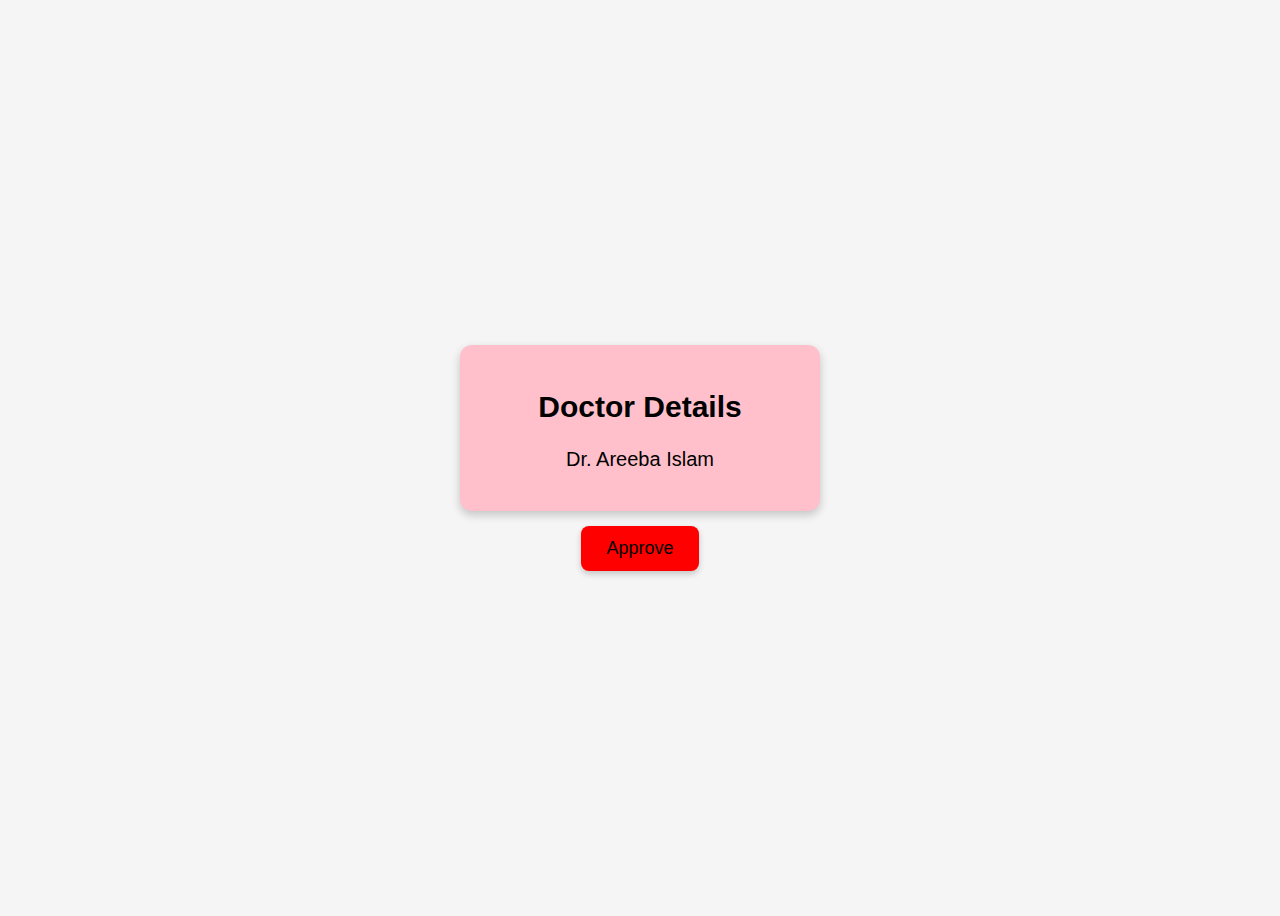
<file: index.html>
<!DOCTYPE html>
<html lang="en">
<head>
    <meta charset="UTF-8">
    <title>Doctor Details</title>
    <style>
        body {
            display: flex;
            flex-direction: column;
            justify-content: center;
            align-items: center;
            height: 100vh;
            background-color: #f5f5f5;
            font-family: Arial, sans-serif;
        }

        .box {
            background-color: pink;
            color: black;
            width: 320px;
            padding: 20px;
            border-radius: 12px;
            text-align: center;
            box-shadow: 0 4px 10px rgba(0,0,0,0.2);
            font-size: 20px;
        }

        .approve-btn {
            margin-top: 15px;
            background-color: red;
            color: black;
            padding: 12px 25px;
            border-radius: 8px;
            font-size: 18px;
            text-decoration: none;
            box-shadow: 0 3px 6px rgba(0,0,0,0.2);
        }

        .approve-btn:hover {
            opacity: 0.85;
        }
    </style>
</head>
<body>

    <div class="box">
        <h2>Doctor Details</h2>
        <p>Dr. Areeba Islam</p>
    </div>

    <a href="patient.html" class="approve-btn">Approve</a>

</body>
</html>
</file>
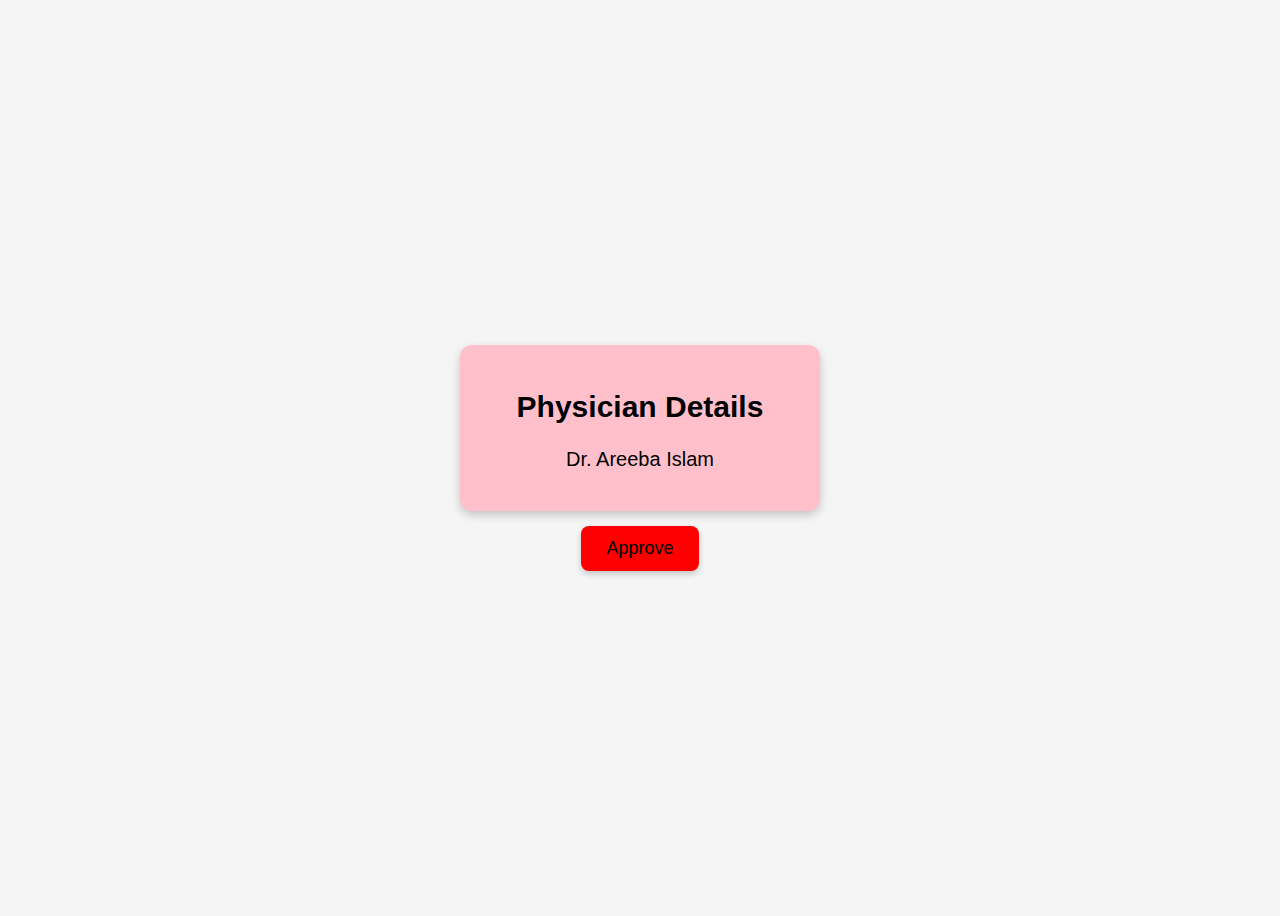
<file: Index.html>
<!DOCTYPE html>
<html lang="en">
<head>
    <meta charset="UTF-8">
    <title>Physician Details</title>
    <style>
        body {
            display: flex;
            flex-direction: column;
            justify-content: center;
            align-items: center;
            height: 100vh;
            background-color: #f5f5f5;
            font-family: Arial, sans-serif;
        }

        .box {
            background-color: pink;
            color: black;
            width: 320px;
            padding: 20px;
            border-radius: 12px;
            text-align: center;
            box-shadow: 0 4px 10px rgba(0,0,0,0.2);
            font-size: 20px;
        }

        .approve-btn {
            margin-top: 15px;
            background-color: red;
            color: black;
            padding: 12px 25px;
            border-radius: 8px;
            font-size: 18px;
            text-decoration: none;
            box-shadow: 0 3px 6px rgba(0,0,0,0.2);
        }

        .approve-btn:hover {
            opacity: 0.85;
        }
    </style>
</head>
<body>

    <div class="box">
        <h2>Physician Details</h2>
        <p>Dr. Areeba Islam</p>
    </div>

    <a href="patient.html" class="approve-btn">Approve</a>

</body>
</html>
</file>
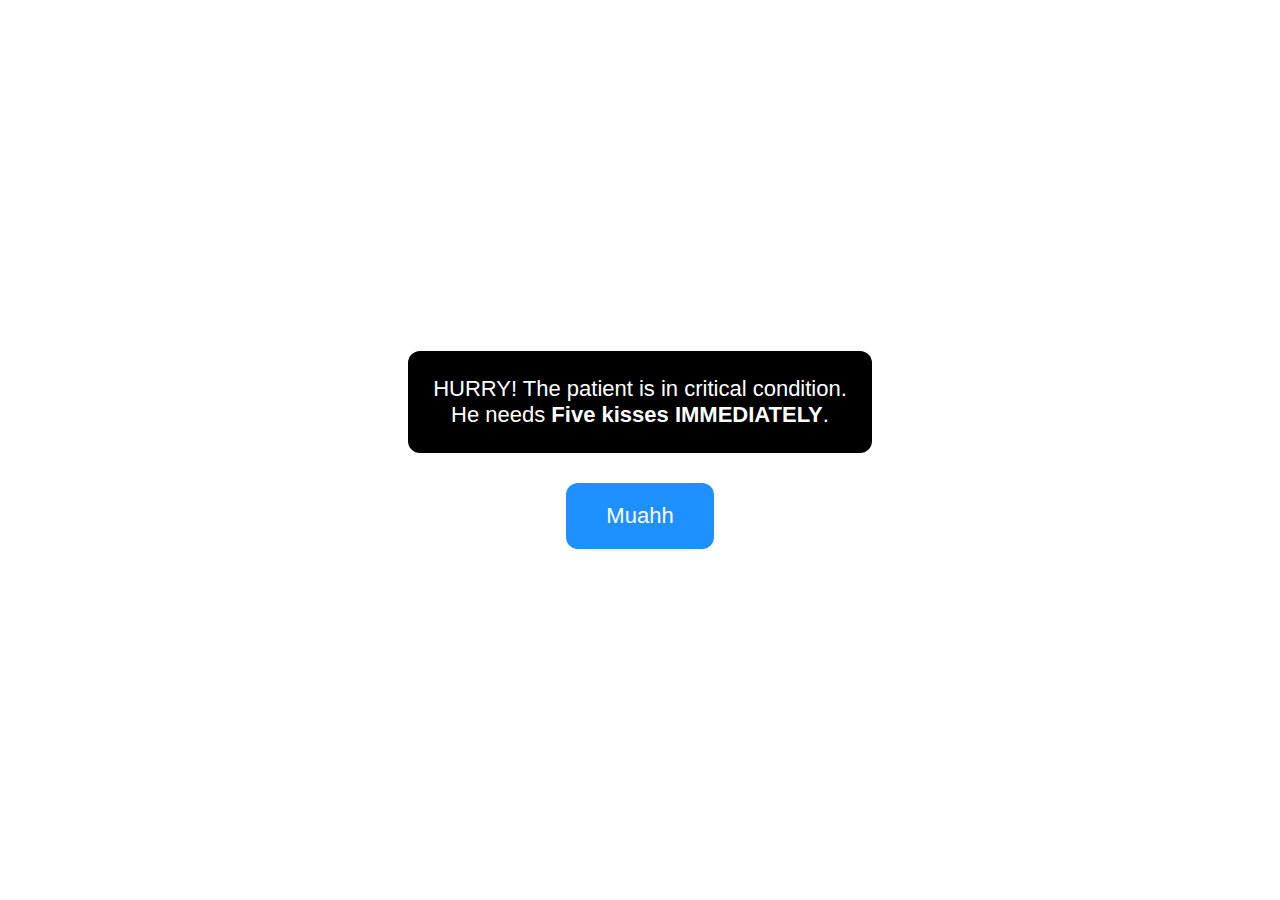
<file: critical.html>
<!DOCTYPE html>
<html lang="en">
<head>
    <meta charset="UTF-8">
    <title>Critical Patient!</title>
    <style>
        html, body {
            height: 100%;
            margin: 0;
            font-family: Arial, sans-serif;
            overflow: hidden;
        }

        /* Full-screen side-blending gradient blinking */
        body {
            display: flex;
            flex-direction: column;
            justify-content: center;
            align-items: center;
            animation: ambulanceGradient 1s infinite;
        }

        @keyframes ambulanceGradient {
            0%, 50%, 100% {
                background: linear-gradient(to right, red, blue);
            }
            25%, 75% {
                background: linear-gradient(to right, blue, red);
            }
        }

        /* Black alert box */
        .alert-box {
            background-color: black;
            color: white;
            padding: 25px;
            border-radius: 12px;
            text-align: center;
            font-size: 22px;
            margin-bottom: 30px;
            box-shadow: 0 4px 10px rgba(255,255,255,0.4);
            z-index: 1;
        }

        /* Muahh button */
        .muahh-btn {
            background-color: #1E90FF; /* initial blue */
            color: white;
            padding: 20px 40px;
            border-radius: 12px;
            font-size: 22px;
            border: none;
            cursor: pointer;
            transition: all 0.3s ease;
            z-index: 1;
        }

        .muahh-btn:hover {
            opacity: 0.85;
        }
    </style>
</head>
<body>

    <div class="alert-box">
        HURRY! The patient is in critical condition.<br>
        He needs <strong>Five kisses IMMEDIATELY</strong>.
    </div>

    <button class="muahh-btn" id="muahhBtn">Muahh</button>

    <script>
        let clickCount = 0;
        const btn = document.getElementById('muahhBtn');
        const colors = ["#1E90FF", "#FF1493", "#32CD32", "#FFD700", "#FF4500"];

        btn.addEventListener('click', () => {
            clickCount++;

            // double the font size on each click
            let newFontSize = 22 * Math.pow(2, clickCount);
            btn.style.fontSize = newFontSize + 'px';

            // double padding proportionally
            let newPaddingY = 20 * Math.pow(2, clickCount);
            let newPaddingX = 40 * Math.pow(2, clickCount);
            btn.style.padding = `${newPaddingY}px ${newPaddingX}px`;

            // change color each click
            btn.style.backgroundColor = colors[clickCount % colors.length];

            // redirect exactly on 5th click
            if (clickCount === 5) {
                window.location.href = 'final.html';
            }
        });
    </script>

</body>
</html>
</file>
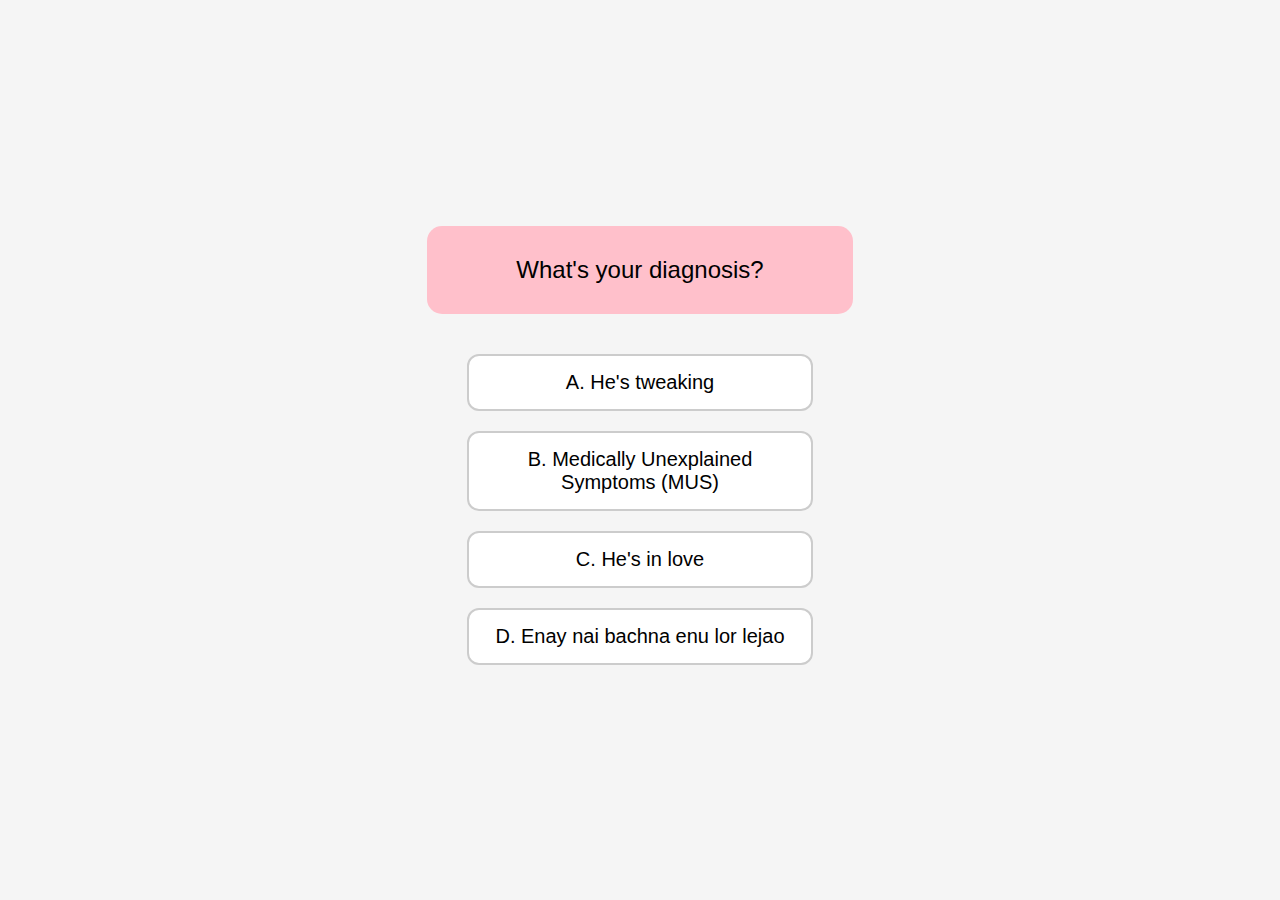
<file: diagnosis.html>
<!DOCTYPE html>
<html lang="en">
<head>
    <meta charset="UTF-8">
    <title>Diagnosis Question</title>
    <style>
        html, body {
            height: 100%;
            margin: 0;
            font-family: Arial, sans-serif;
            display: flex;
            flex-direction: column;
            justify-content: center;
            align-items: center;
            background-color: #f5f5f5;
        }

        .question-box {
            background-color: pink;
            padding: 30px 40px;
            border-radius: 15px;
            text-align: center;
            font-size: 24px;
            margin-bottom: 30px;
            width: 80%;
            max-width: 600px;
        }

        .options {
            display: flex;
            flex-direction: column;
            width: 80%;
            max-width: 600px;
        }

        .option-btn {
            background-color: white;
            color: black;
            border: 2px solid #ccc;
            border-radius: 12px;
            padding: 15px 20px;
            margin: 10px 0;
            font-size: 20px;
            cursor: pointer;
            transition: all 0.3s ease;
        }

        .option-btn:hover {
            opacity: 0.85;
        }

        .option-btn.correct {
            background-color: #4CAF50; /* green */
            color: white;
            border-color: #4CAF50;
        }

        .option-btn.wrong {
            background-color: #f44336; /* red */
            color: white;
            border-color: #f44336;
        }
    </style>
</head>
<body>

    <div class="question-box">
        What's your diagnosis?
    </div>

    <div class="options">
        <button class="option-btn" data-answer="wrong">A. He's tweaking</button>
        <button class="option-btn" data-answer="wrong">B. Medically Unexplained Symptoms (MUS)</button>
        <button class="option-btn" data-answer="correct">C. He's in love</button>
        <button class="option-btn" data-answer="wrong">D. Enay nai bachna enu lor lejao</button>
    </div>

    <script>
        const buttons = document.querySelectorAll('.option-btn');

        buttons.forEach(btn => {
            btn.addEventListener('click', () => {
if (btn.dataset.answer === 'correct') {
    btn.classList.add('correct');

    // redirect to treatment_request.html after delay
    setTimeout(() => {
        window.location.href = 'treatment_request.html';
    }, 1000);
}
 else {
                    // wrong answer clicked
                    btn.classList.add('wrong');

                    // reset only this button after 0.8s
                    setTimeout(() => {
                        btn.classList.remove('wrong');
                        btn.style.backgroundColor = 'white';
                        btn.style.color = 'black';
                        btn.style.borderColor = '#ccc';
                    }, 800);
                }
            });
        });
    </script>

</body>
</html>
</file>
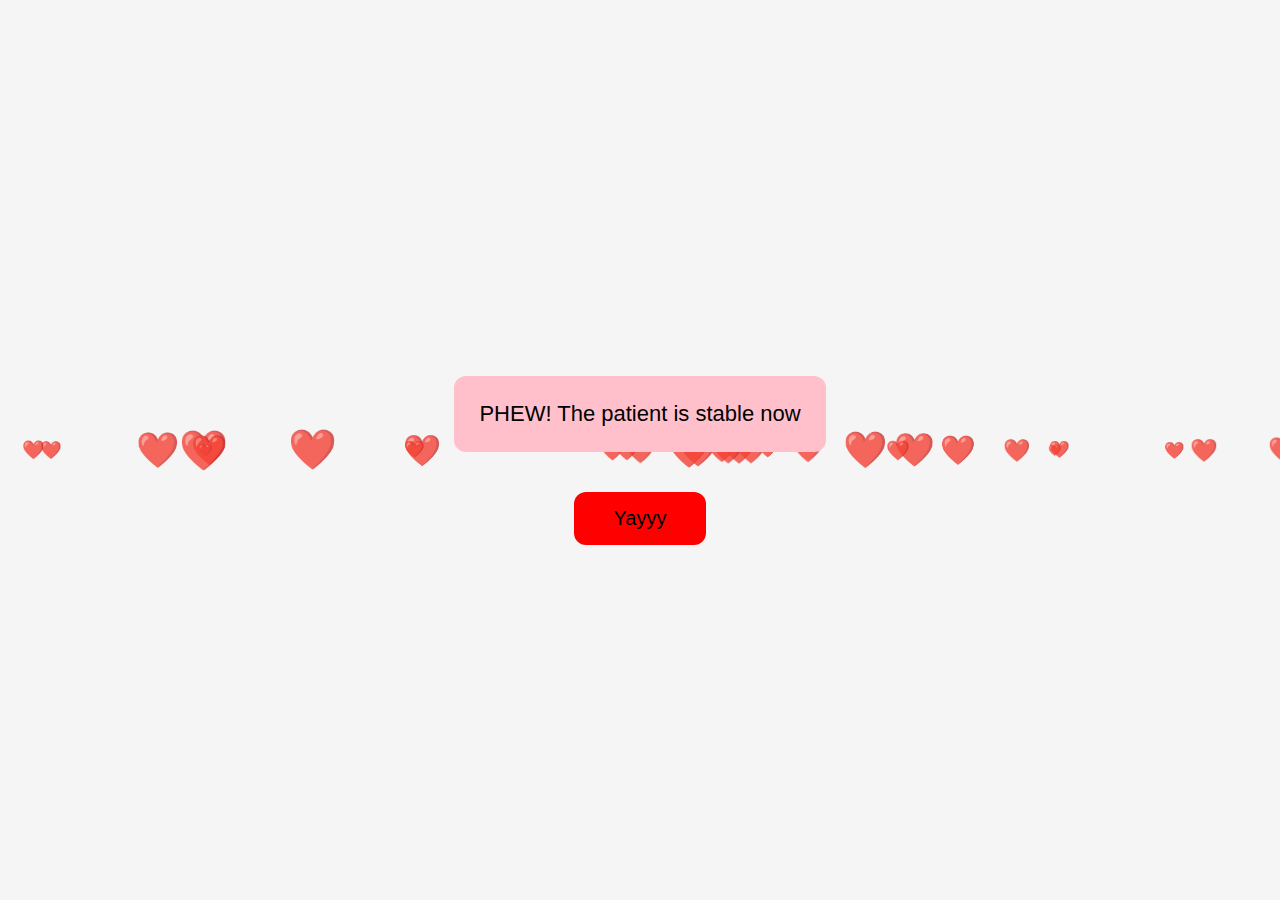
<file: final.html>
<!DOCTYPE html>
<html lang="en">
<head>
    <meta charset="UTF-8">
    <title>Patient Stabilized!</title>
    <style>
        html, body {
            height: 100%;
            margin: 0;
            font-family: Arial, sans-serif;
            display: flex;
            flex-direction: column;
            justify-content: center;
            align-items: center;
            background-color: #f5f5f5;
            overflow: hidden;
        }

        /* Container for pink box + button */
        .container {
            display: flex;
            flex-direction: column;
            align-items: center;
            z-index: 1;
        }

        /* Pink box */
        .alert-box {
            background-color: pink;
            color: black;
            padding: 25px;
            border-radius: 12px;
            text-align: center;
            font-size: 22px;
            margin-top: 20px;
            opacity: 0; /* appear later */
            transition: opacity 1s ease;
        }

        /* Red Yayyy button */
        .yay-btn {
            background-color: red;
            color: black;
            padding: 15px 40px;
            border-radius: 12px;
            font-size: 20px;
            border: none;
            cursor: pointer;
            margin-top: 40px; /* lower position */
            opacity: 0; /* appear later */
            transition: opacity 1s ease;
        }

        .yay-btn:hover {
            opacity: 0.85;
        }

        /* Hearts style */
        .heart {
            position: absolute;
            font-size: 20px;
            color: #FF1493;
            opacity: 0.8;
            animation: floatUp linear forwards;
        }

        @keyframes floatUp {
            0% {
                transform: translateY(0) rotate(0deg);
                opacity: 0.8;
            }
            100% {
                transform: translateY(-800px) rotate(360deg);
                opacity: 0;
            }
        }

        /* Confetti canvas */
        canvas {
            position: absolute;
            top: 0;
            left: 0;
            pointer-events: none;
            z-index: 9999;
        }
    </style>
</head>
<body>

    <div class="container">
        <div class="alert-box" id="alertBox">
            PHEW! The patient is stable now
        </div>

        <button class="yay-btn" id="yayBtn">Yayyy</button>
    </div>

    <canvas id="confetti"></canvas>

    <script>
        const alertBox = document.getElementById('alertBox');
        const yayBtn = document.getElementById('yayBtn');

        // Step 1: show pink box and button after short delay
        setTimeout(() => {
            alertBox.style.opacity = 1;
            yayBtn.style.opacity = 1;

            // Step 2: start hearts floating
            generateHearts(30); // number of hearts
        }, 500);

        // Step 3: Yayyy button click → confetti + redirect
        yayBtn.addEventListener('click', () => {
    launchConfetti();

    // redirect after 2 seconds to the diagnosis page
    setTimeout(() => {
        window.location.href = 'diagnosis.html';
    }, 2000);
});


        // Function to generate hearts
        function generateHearts(count) {
            for (let i = 0; i < count; i++) {
                const heart = document.createElement('div');
                heart.classList.add('heart');
                heart.innerText = '❤️';
                heart.style.left = Math.random() * window.innerWidth + 'px';
                heart.style.fontSize = (10 + Math.random() * 30) + 'px';
                heart.style.animationDuration = (3 + Math.random() * 5) + 's';
                heart.style.animationDelay = Math.random() + 's';
                document.body.appendChild(heart);

                // remove heart after animation
                heart.addEventListener('animationend', () => {
                    heart.remove();
                    // optionally, create a new heart to keep hearts continuous
                    generateHearts(1);
                });
            }
        }

        // Confetti JS
        function launchConfetti() {
            const canvas = document.getElementById('confetti');
            const ctx = canvas.getContext('2d');
            canvas.width = window.innerWidth;
            canvas.height = window.innerHeight;

            const confettiCount = 150;
            const confetti = [];

            for (let i = 0; i < confettiCount; i++) {
                confetti.push({
                    x: Math.random() * canvas.width,
                    y: Math.random() * canvas.height - canvas.height,
                    r: Math.random() * 6 + 4,
                    d: Math.random() * confettiCount,
                    color: `hsl(${Math.random()*360}, 100%, 50%)`,
                    tilt: Math.random() * 10 - 10,
                    tiltAngleIncrement: Math.random() * 0.07 + 0.05,
                    tiltAngle: 0
                });
            }

            function draw() {
                ctx.clearRect(0, 0, canvas.width, canvas.height);
                confetti.forEach(c => {
                    ctx.beginPath();
                    ctx.lineWidth = c.r;
                    ctx.strokeStyle = c.color;
                    ctx.moveTo(c.x + c.tilt + c.r / 2, c.y);
                    ctx.lineTo(c.x + c.tilt, c.y + c.tilt + c.r / 2);
                    ctx.stroke();
                });
                update();
            }

            function update() {
                confetti.forEach(c => {
                    c.tiltAngle += c.tiltAngleIncrement;
                    c.y += (Math.cos(c.d) + 3 + c.r / 2) / 2;
                    c.x += Math.sin(c.d);
                    c.tilt = Math.sin(c.tiltAngle) * 15;

                    if (c.y > canvas.height) {
                        c.y = -10;
                        c.x = Math.random() * canvas.width;
                    }
                });
            }

            let anim = setInterval(draw, 20);

            // stop confetti after 2 seconds
            setTimeout(() => {
                clearInterval(anim);
                ctx.clearRect(0,0,canvas.width,canvas.height);
            }, 2000);
        }
    </script>

</body>
</html>
</file>
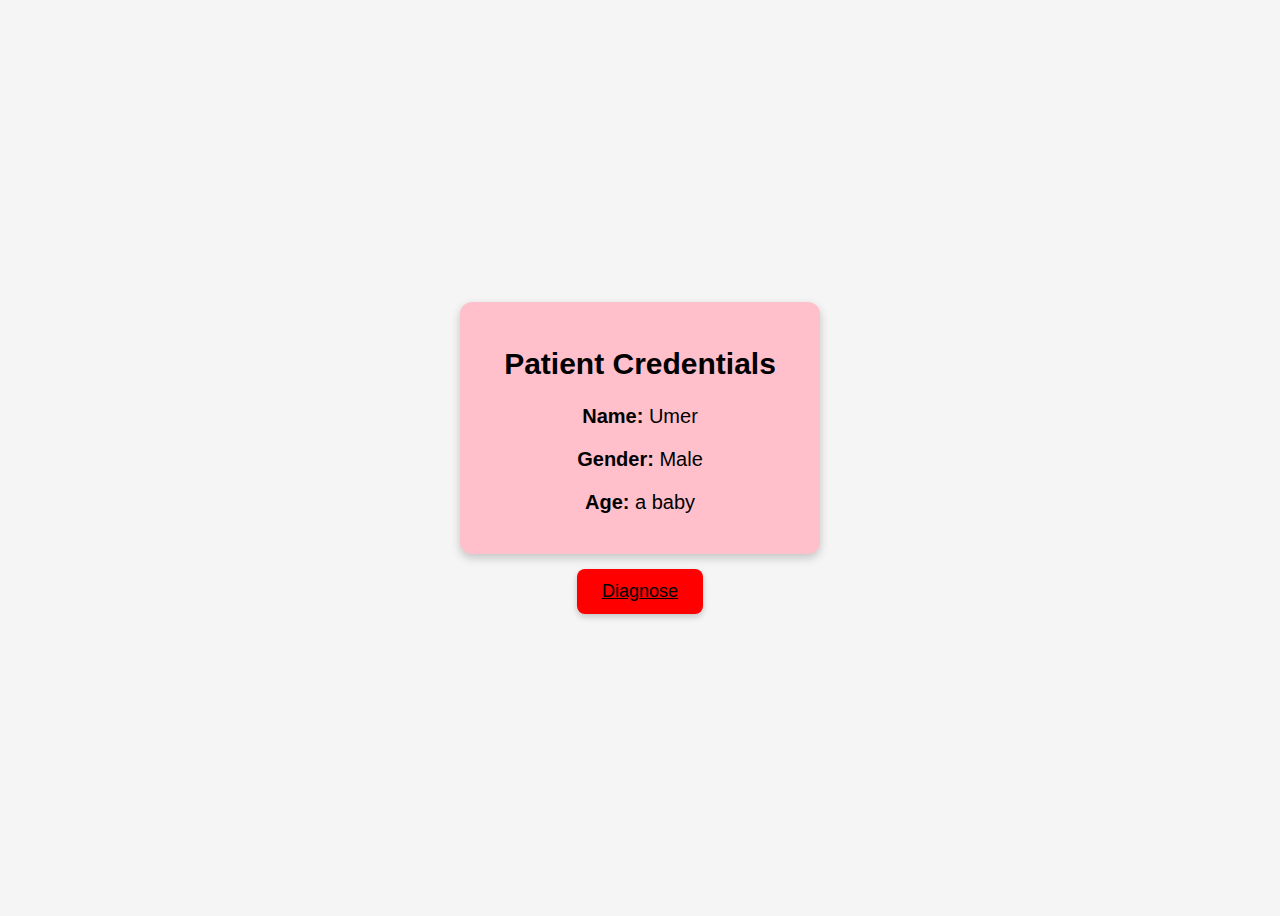
<file: patient.html>
<!DOCTYPE html>
<html lang="en">
<head>
    <meta charset="UTF-8">
    <title>Patient Credentials</title>
    <style>
        body {
            display: flex;
            flex-direction: column;
            justify-content: center;
            align-items: center;
            height: 100vh;
            background-color: #f5f5f5;
            font-family: Arial, sans-serif;
        }

        .box {
            background-color: pink;
            color: black;
            width: 320px;
            padding: 20px;
            border-radius: 12px;
            text-align: center;
            box-shadow: 0 4px 10px rgba(0,0,0,0.2);
            font-size: 20px;
        }

        .diagnose-btn {
            margin-top: 15px;
            background-color: red;
            color: black;
            padding: 12px 25px;
            border-radius: 8px;
            font-size: 18px;
            cursor: pointer;
            border: none;
            box-shadow: 0 3px 6px rgba(0,0,0,0.2);
        }

        .diagnose-btn:hover {
            opacity: 0.85;
        }
    </style>
</head>
<body>

    <div class="box">
        <h2>Patient Credentials</h2>
        <p><strong>Name:</strong> Umer</p>
         <p><strong>Gender:</strong> Male</p>
        <p><strong>Age:</strong> a baby</p>
    
    </div>

   <a href="symptoms.html" class="diagnose-btn">
    Diagnose
</a>


</body>
</html>
</file>
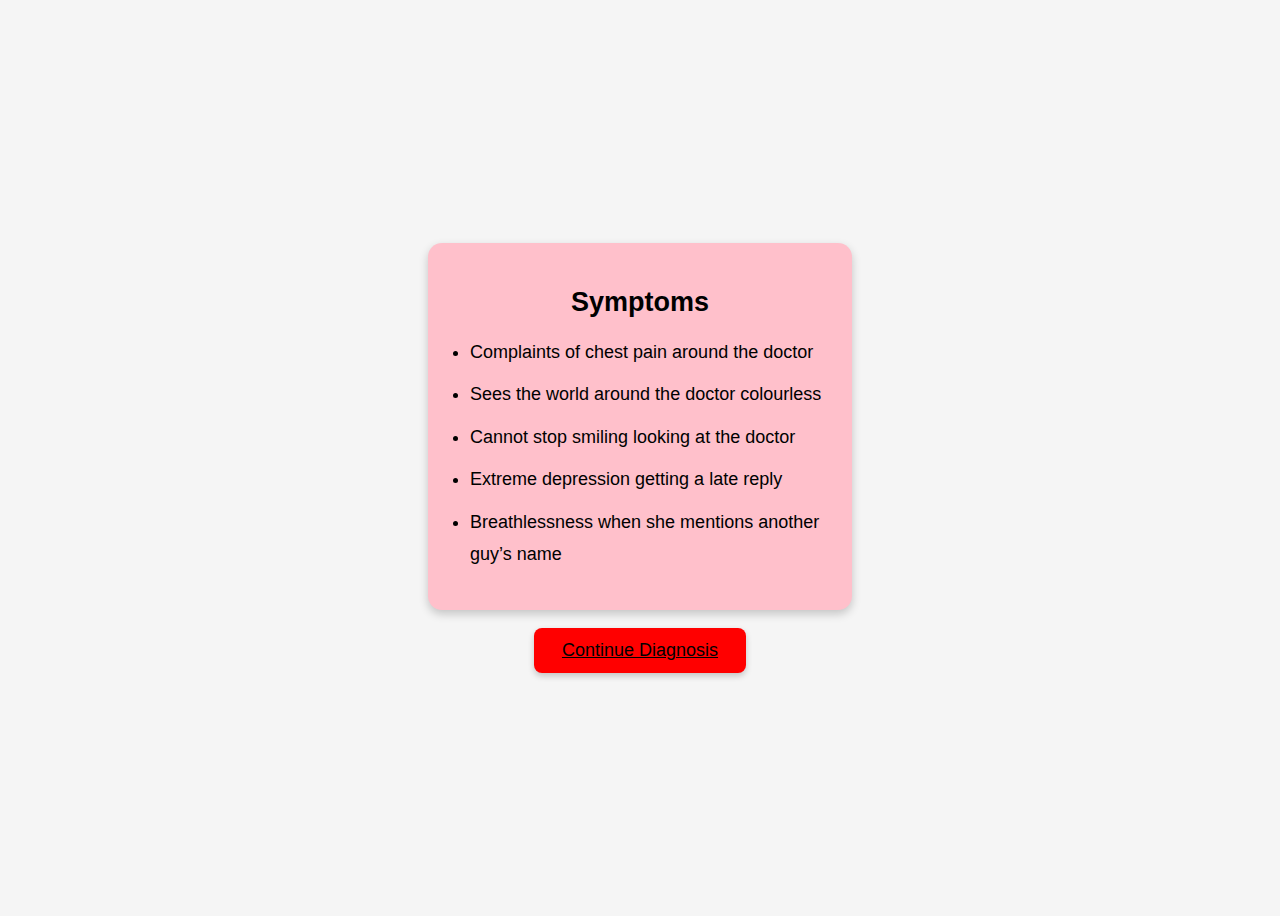
<file: symptoms.html>
<!DOCTYPE html>
<html lang="en">
<head>
    <meta charset="UTF-8">
    <title>Symptoms</title>
    <style>
        body {
            display: flex;
            flex-direction: column;
            justify-content: center;
            align-items: center;
            height: 100vh;
            background-color: #f5f5f5;
            font-family: Arial, sans-serif;
        }

        .box {
            background-color: pink;
            color: black;
            width: 380px;
            padding: 22px;
            border-radius: 14px;
            text-align: left;
            box-shadow: 0 4px 10px rgba(0,0,0,0.2);
            font-size: 18px;
        }

        .box h2 {
            text-align: center;
            margin-bottom: 15px;
        }

        .box ul {
            padding-left: 20px;
        }

        /* ✅ Line spacing added here */
        .box ul li {
            line-height: 1.8;
            margin-bottom: 10px;
        }

        .continue-btn {
            margin-top: 18px;
            background-color: red;
            color: black;
            padding: 12px 28px;
            border-radius: 8px;
            font-size: 18px;
            cursor: pointer;
            border: none;
            box-shadow: 0 3px 6px rgba(0,0,0,0.2);
        }

        .continue-btn:hover {
            opacity: 0.85;
        }
    </style>
</head>
<body>

    <div class="box">
        <h2>Symptoms</h2>
        <ul>
            <li>Complaints of chest pain around the doctor</li>
            <li>Sees the world around the doctor colourless</li>
            <li>Cannot stop smiling looking at the doctor</li>
            <li>Extreme depression getting a late reply</li>
            <li>Breathlessness when she mentions another guy’s name</li>
        </ul>
    </div>

    <a href="critical.html" class="continue-btn">
    Continue Diagnosis
</a>

</body>
</html>
</file>
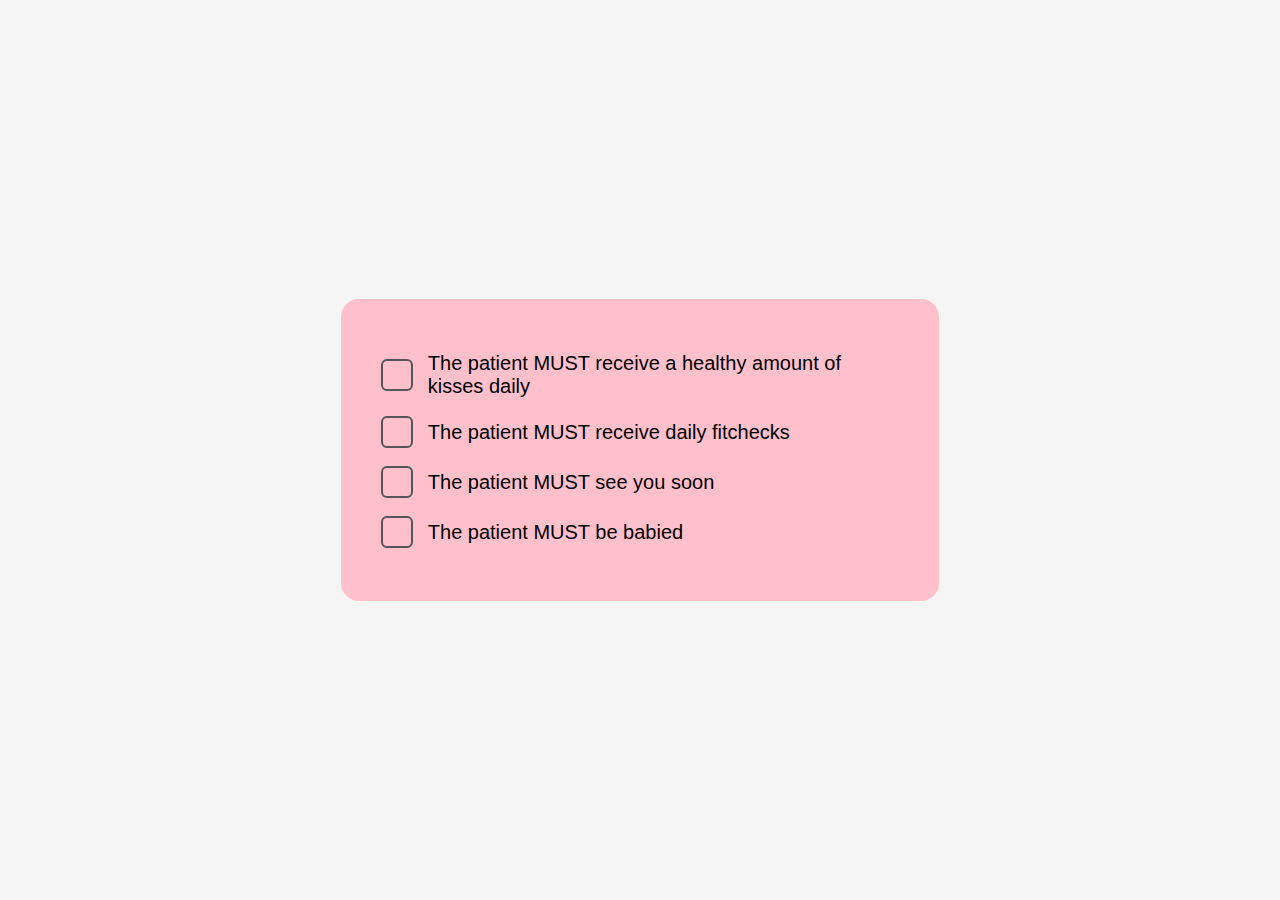
<file: treatment_list.html>
<!DOCTYPE html>
<html lang="en">
<head>
    <meta charset="UTF-8">
    <title>Treatment Regimen</title>
    <style>
        html, body {
            height: 100%;
            margin: 0;
            font-family: Arial, sans-serif;
            display: flex;
            justify-content: center;
            align-items: center;
            background-color: #f5f5f5;
        }

        .container {
            background-color: pink;
            padding: 35px 40px;
            border-radius: 18px;
            width: 80%;
            max-width: 700px;
        }

        .item {
            display: flex;
            align-items: center;
            margin: 18px 0;
            font-size: 20px;
        }

        .checkbox {
            width: 28px;
            height: 28px;
            border: 2px solid #555;
            border-radius: 6px;
            margin-right: 15px;
            cursor: pointer;
            display: flex;
            justify-content: center;
            align-items: center;
            font-size: 20px;
            transition: background-color 0.3s ease;
        }

        .checkbox.checked {
            background-color: #4CAF50;
            color: white;
            border-color: #4CAF50;
        }

        .text {
            flex: 1;
        }
    </style>
</head>
<body>

    <div class="container">
        <div class="item">
            <div class="checkbox"></div>
            <div class="text">The patient MUST receive a healthy amount of kisses daily</div>
        </div>

        <div class="item">
            <div class="checkbox"></div>
            <div class="text">The patient MUST receive daily fitchecks</div>
        </div>

        <div class="item">
            <div class="checkbox"></div>
            <div class="text">The patient MUST see you soon</div>
        </div>

        <div class="item">
            <div class="checkbox"></div>
            <div class="text">The patient MUST be babied</div>
        </div>
    </div>

    <script>
        const checkboxes = document.querySelectorAll('.checkbox');
        let checkedCount = 0;

        checkboxes.forEach(box => {
            box.addEventListener('click', () => {
                if (!box.classList.contains('checked')) {
                    box.classList.add('checked');
                    box.innerHTML = '✓';
                    checkedCount++;

                    // if all items are checked
                if (checkedCount === checkboxes.length) {
    setTimeout(() => {
        window.location.href = 'valentine.html';
    }, 800);
}

                }
            });
        });
    </script>

</body>
</html>
</file>
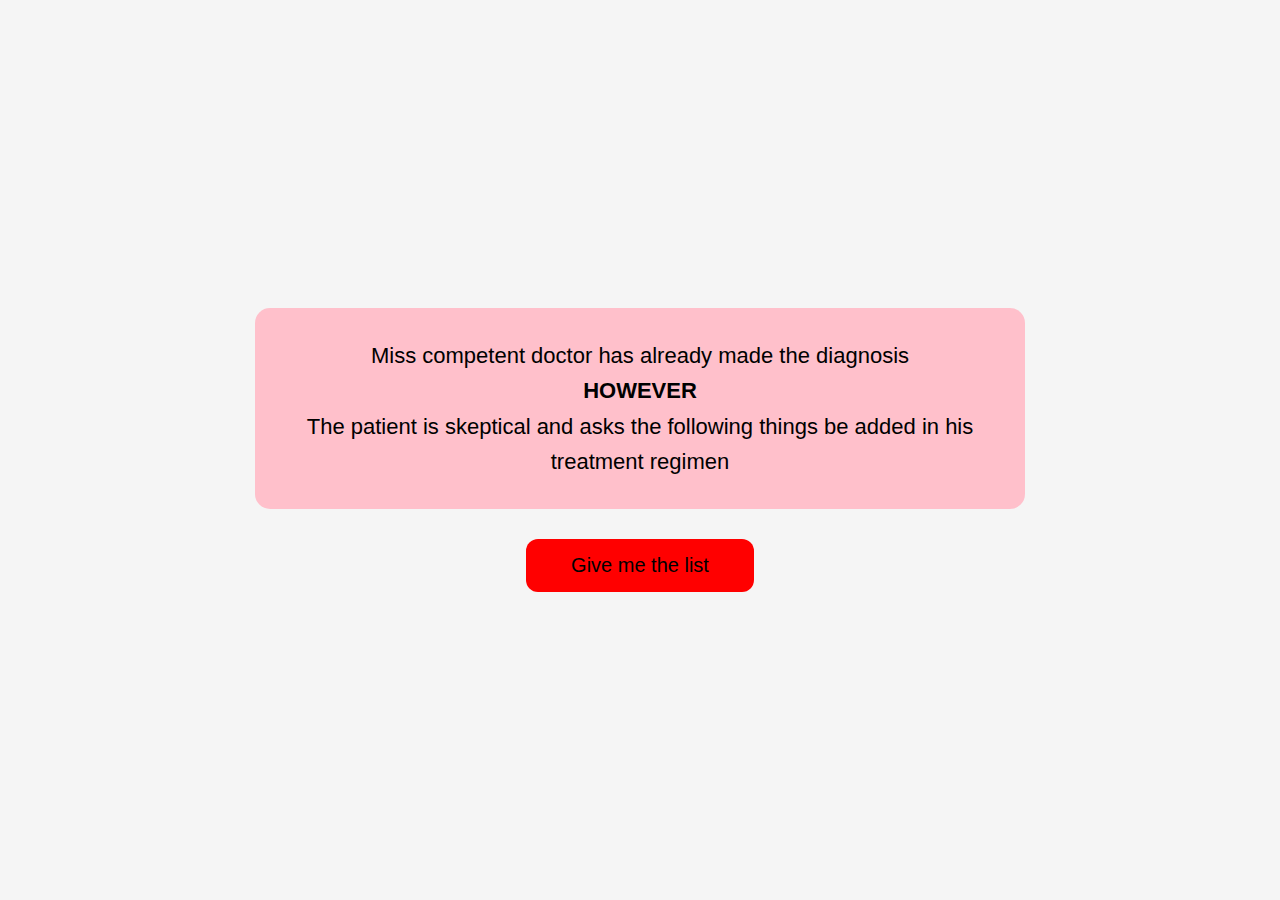
<file: treatment_request.html>
<!DOCTYPE html>
<html lang="en">
<head>
    <meta charset="UTF-8">
    <title>Treatment Discussion</title>
    <style>
        html, body {
            height: 100%;
            margin: 0;
            font-family: Arial, sans-serif;
            display: flex;
            justify-content: center;
            align-items: center;
            background-color: #f5f5f5;
        }

        .container {
            display: flex;
            flex-direction: column;
            align-items: center;
        }

        /* Pink message box */
        .pink-box {
            background-color: pink;
            color: black;
            padding: 30px 35px;
            border-radius: 15px;
            text-align: center;
            font-size: 22px;
            line-height: 1.6;
            max-width: 700px;
        }

        /* Red button */
        .list-btn {
            background-color: red;
            color: black;
            border: none;
            border-radius: 12px;
            padding: 15px 45px;
            font-size: 20px;
            margin-top: 30px;
            cursor: pointer;
            transition: transform 0.2s ease, opacity 0.2s ease;
        }

        .list-btn:hover {
            opacity: 0.85;
            transform: scale(1.05);
        }
    </style>
</head>
<body>

    <div class="container">
        <div class="pink-box">
            Miss competent doctor has already made the diagnosis  
            <br><strong>HOWEVER</strong><br>
            The patient is skeptical and asks the following things be added in his treatment regimen
        </div>

        <button class="list-btn" onclick="goNext()">
            Give me the list
        </button>
    </div>

    <script>
        function goNext() {
            window.location.href = 'treatment_list.html'; 
            // change this filename to whatever page you want next
        }
    </script>

</body>
</html>
</file>
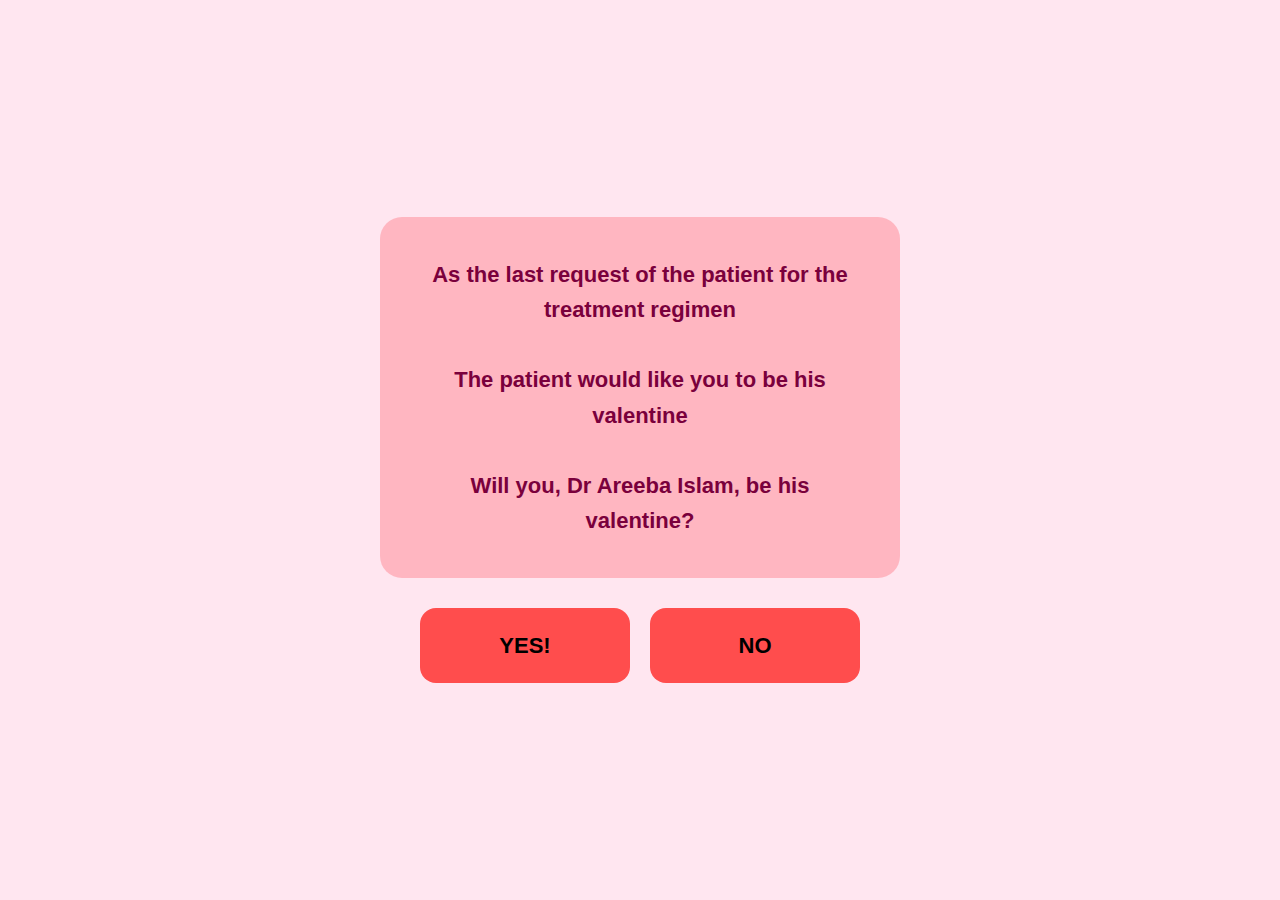
<file: valentine.html>
<!DOCTYPE html>
<html lang="en">
<head>
<meta charset="UTF-8">
<title>Valentine 💗</title>

<style>
    body {
        margin: 0;
        height: 100vh;
        background: #ffe6f0;
        display: flex;
        justify-content: center;
        align-items: center;
        font-family: Arial, sans-serif;
        overflow: hidden;
    }

    .container {
        text-align: center;
        display: flex;
        flex-direction: column;
        align-items: center;
    }

    .pink-box {
        background: #ffb6c1; /* Pink */
        padding: 40px;
        border-radius: 22px;
        width: 440px;
        font-size: 22px; /* Bigger font */
        font-weight: bold;
        color: #7a003c;
        margin-bottom: 30px;
        line-height: 1.6;
    }

    .buttons {
        width: 440px;
        height: 75px;
        position: relative;
        display: flex;
        justify-content: center;
        align-items: center;
    }

    .btn {
        height: 75px;
        border-radius: 16px;
        border: none;
        font-size: 22px;
        font-weight: bold;
        cursor: pointer;
        color: black;
        transition: all 0.5s ease;
        position: absolute;
        top: 0;
    }

    #yesBtn {
        background: #ff4d4d; /* red */
        width: 210px;
        left: 0;
        z-index: 2;
    }

    #noBtn {
        background: #ff4d4d; /* red */
        width: 210px;
        left: 230px; /* start to the right */
        z-index: 1;
    }

    .heart {
        position: fixed;
        font-size: 26px;
        animation: floatUp 3s linear forwards;
    }

    @keyframes floatUp {
        from { transform: translateY(0); opacity: 1; }
        to { transform: translateY(-800px); opacity: 0; }
    }

    .confetti {
        position: fixed;
        width: 10px;
        height: 10px;
        animation: fall 3s linear forwards;
    }

    @keyframes fall {
        from { transform: translateY(-50px); opacity: 1; }
        to { transform: translateY(800px); opacity: 0; }
    }
</style>
</head>
<body>

<div class="container">

    <div class="pink-box">
        As the last request of the patient for the treatment regimen<br><br>
        The patient would like you to be his valentine<br><br>
        Will you, <b>Dr Areeba Islam</b>, be his valentine?
    </div>

    <div class="buttons">
        <button id="yesBtn" class="btn">YES!</button>
        <button id="noBtn" class="btn">NO</button>
    </div>

</div>

<script>
    const yesBtn = document.getElementById("yesBtn");
    const noBtn = document.getElementById("noBtn");

    let yesWidth = 210;
    let yesLeft = 0;

    noBtn.addEventListener("click", () => {
        // Increase YES width and move it over NO
        yesWidth += 60;
        yesLeft -= 30; // move left as it grows
        yesBtn.style.width = yesWidth + "px";
        yesBtn.style.left = yesLeft + "px";

        // Fully cover NO and hide it
        if (yesWidth >= 440) {
            yesBtn.style.width = "440px";
            yesBtn.style.left = "0px";
            noBtn.style.display = "none";
        }
    });

    yesBtn.addEventListener("click", () => {
        hearts();
        confetti();

        setTimeout(() => {
            window.location.href = "mwah.html";
        }, 3000);
    });

    function hearts() {
        for (let i = 0; i < 40; i++) {
            setTimeout(() => {
                const h = document.createElement("div");
                h.className = "heart";
                h.innerText = "💖";
                h.style.left = Math.random() * 100 + "vw";
                h.style.bottom = "0";
                document.body.appendChild(h);
                setTimeout(() => h.remove(), 3000);
            }, i * 80);
        }
    }

    function confetti() {
        for (let i = 0; i < 50; i++) {
            setTimeout(() => {
                const c = document.createElement("div");
                c.className = "confetti";
                c.style.left = Math.random() * 100 + "vw";
                c.style.background =
                    `hsl(${Math.random() * 360}, 100%, 60%)`;
                document.body.appendChild(c);
                setTimeout(() => c.remove(), 3000);
            }, i * 60);
        }
    }
</script>

</body>
</html>
</file>
